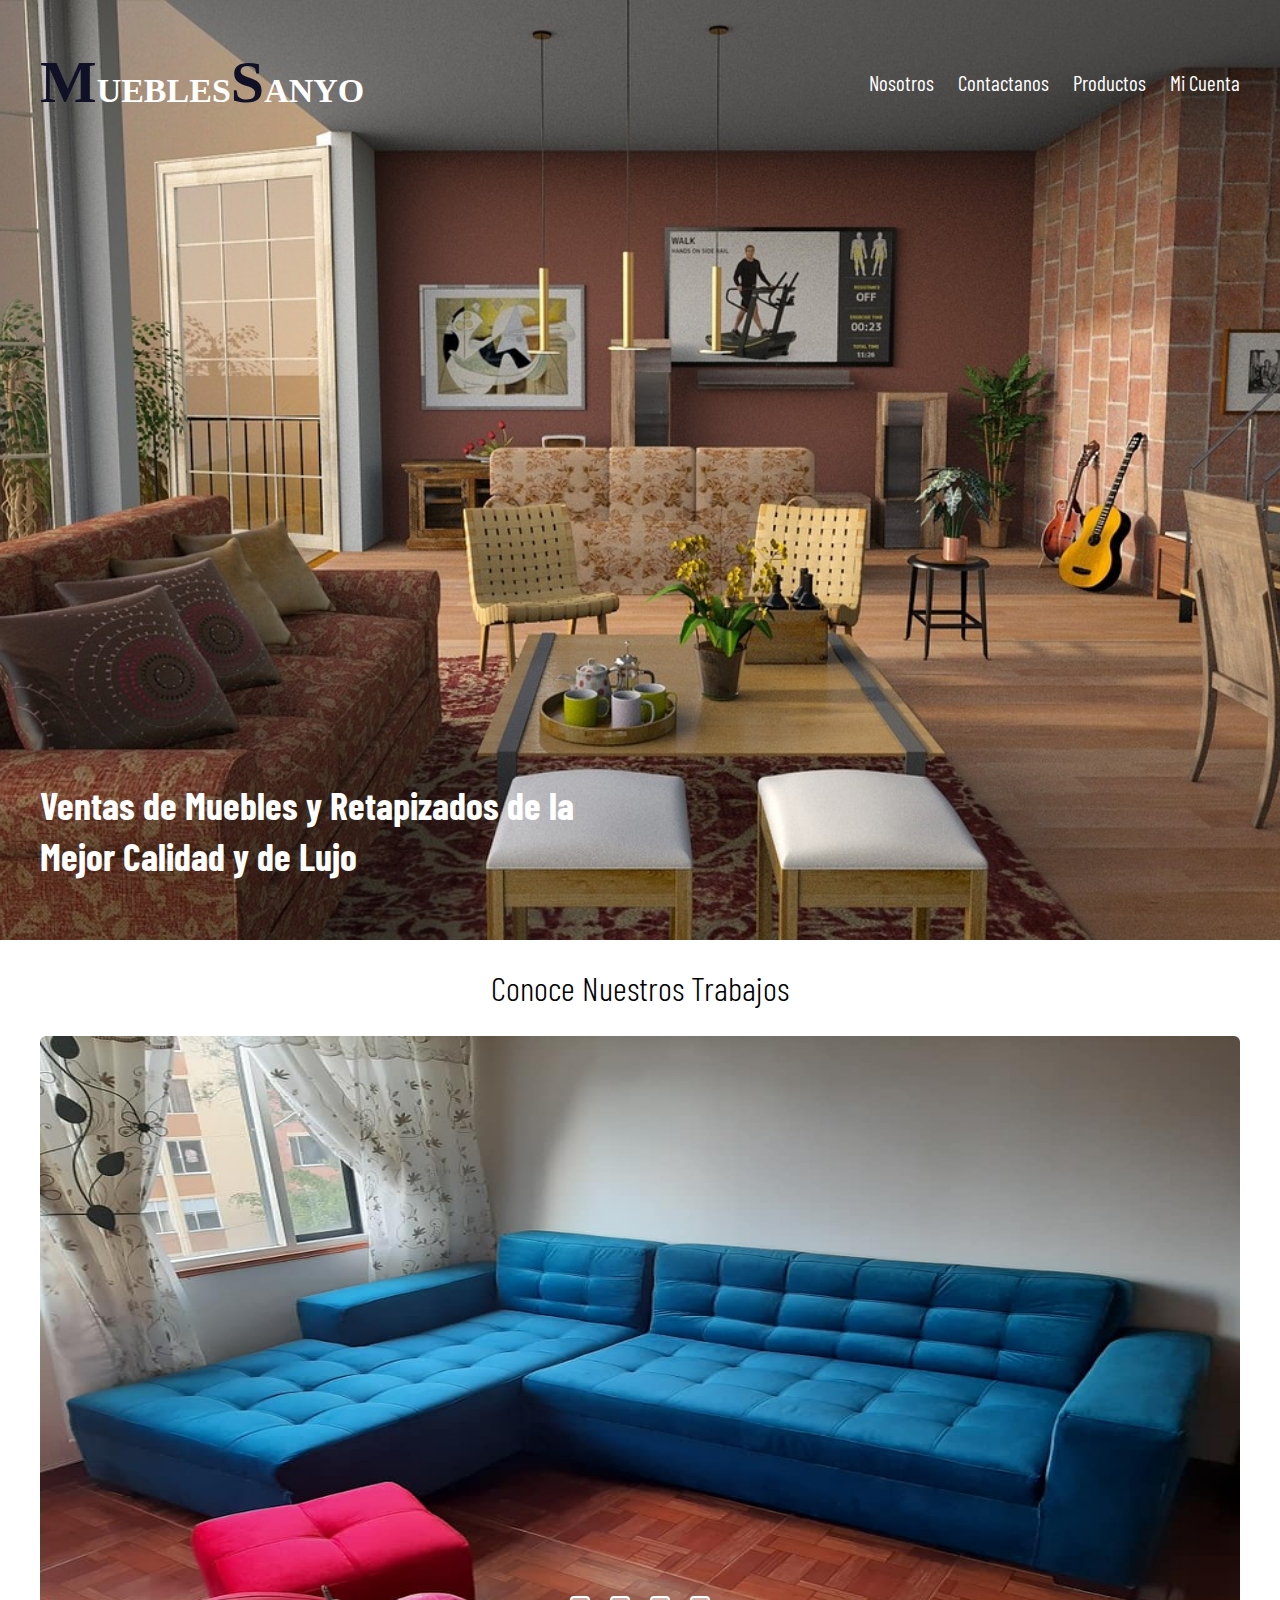
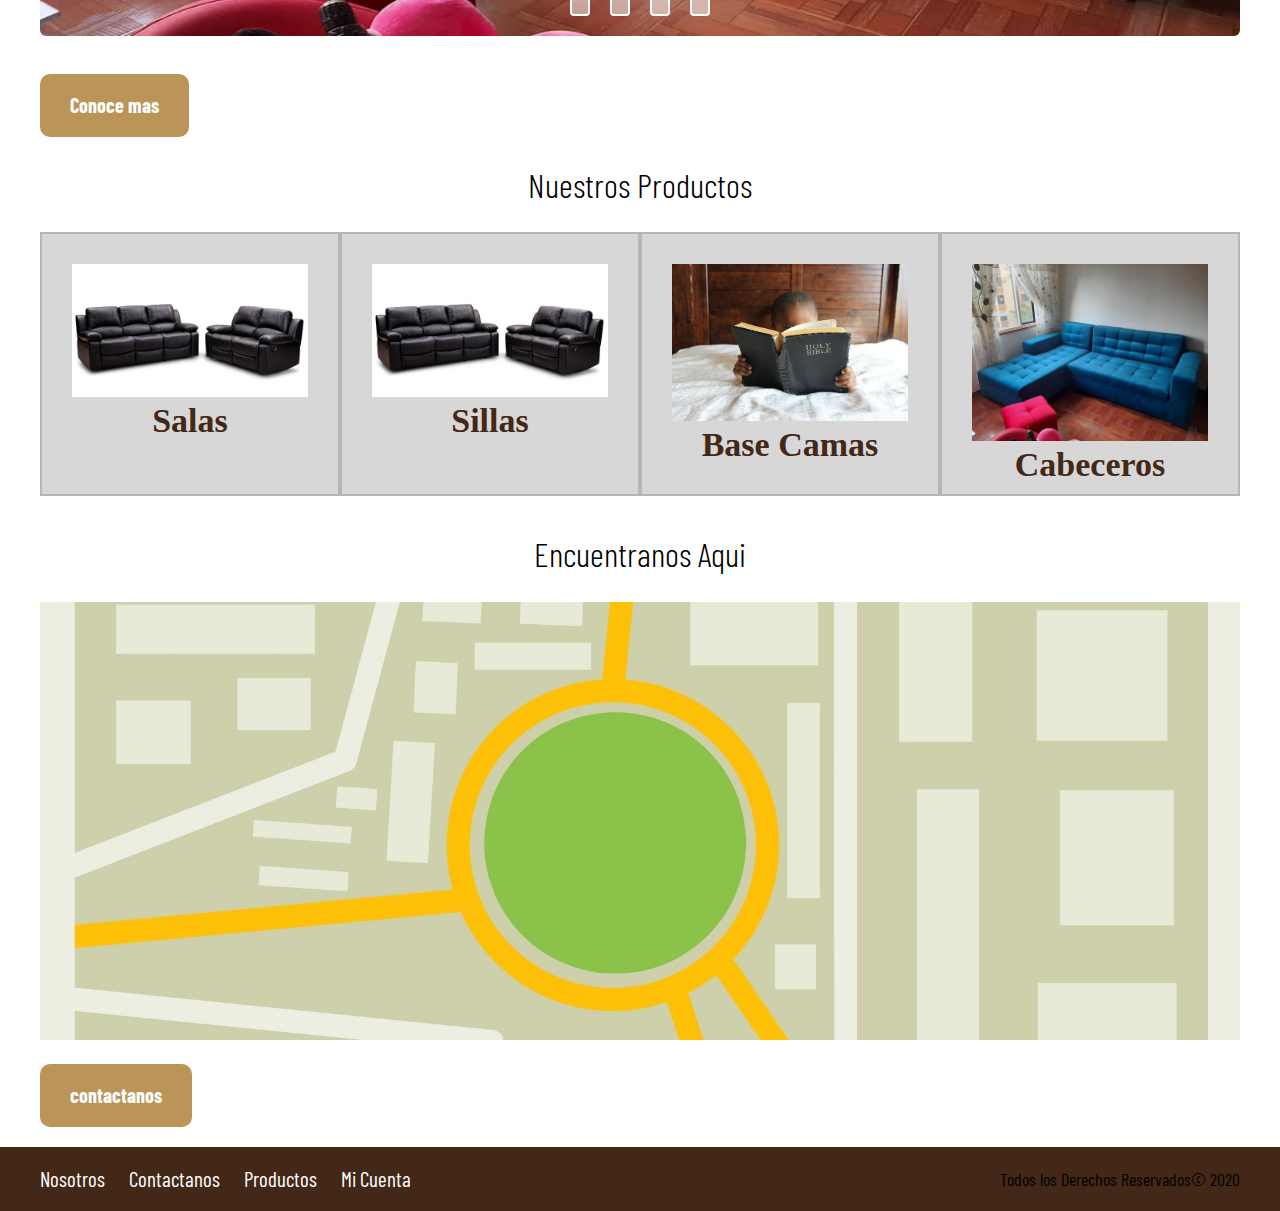
<file: index.html>
<!DOCTYPE html>
<html lang="en">

<head>
    <meta charset="UTF-8">
    <meta name="viewport"
        content="width=device-width, user-scalable=no, initial-scale=1.0, maximum-scale=1.0, minimum-scale=1.0">
    <title>Fabrica Sanyo</title>
    <link
        href="https://fonts.googleapis.com/css2?family=Barlow+Condensed:ital,wght@0,100;0,200;0,300;0,400;0,700;1,400&display=swap"
        rel="stylesheet">
    <link rel="stylesheet" href="css/Normalize.css">
    <!--materialeze enlace para los estilos-->
    <link rel="stylesheet" href="css/style.css">
</head>

<body>
    <header class="encabezado inicio">
        <div class="contenedor contenido-header">
            <div class="barra-inicio">
                <a href="/">
                    <div class="logo">
                        <h2>MUEBLES</h2>
                        <h2>SANYO</h2>
                    </div>
                </a>
                <!--
                <div class="mobile-menu">
                    en el href para enlazar a un id se coloca el numeral y luego el nombre del id 
                    <a href="#navegacion">
                        <img src="img/barras.svg" alt="icono menu">
                    </a>
                    
                </div>
                -->
                
                <nav class="navegacion">
                    <a href="#">Nosotros</a>
                    <a href="#">Contactanos</a>
                    <a href="#">Productos</a>
                    <a href="login.html">Mi Cuenta</a>
                </nav>
            </div>
            <h1>Ventas de Muebles y Retapizados de la<span>Mejor Calidad y de Lujo</span></h1>
        </div>
    </header>
    <!--seccion del slide de imagenes sobre nuestros trabajos-->

    <section class="seccion seccion-slide">
        <h2 class="fw-300  centrar-texto">Conoce Nuestros Trabajos</h2>
        <div class="container">
            <div class="contenedor container-all">
                <!--en esta seccion se utiliza para que cuando se seleccione la seccion pueda quedar estatica y no se nos mueva-->
                <input type="radio" id="1" name="imagen-del-slide" hidden>
                <input type="radio" id="2" name="imagen-del-slide" hidden>
                <input type="radio" id="3" name="imagen-del-slide" hidden>
                <input type="radio" id="4" name="imagen-del-slide" hidden>
                <!--esta seccion es donde se colocan las imageneb que se trasmitiran en el slide-->
                <div class="slide">
                    <div class="item-slide">
                        <img src="img/slide1.jpg">
                    </div>
                    <div class="item-slide">
                        <img src="img/slide2.jpg">
                    </div>
                    <div class="item-slide">
                        <img src="img/slide3.jpg">
                    </div>
                    <div class="item-slide">
                        <img src="img/slide4.jpg">
                    </div>
                </div>
                <!--esta son los iconos para correr a la imagen preferida-->
                <div class="paginacion-imagenes">
                    <label class="paginacion-item" for="1">
                        <img src="img/slide1.jpg">
                    </label>
                    <label class="paginacion-item" for="2">
                        <img src="img/slide2.jpg">
                    </label>
                    <label class="paginacion-item" for="3">
                        <img src="img/slide3.jpg">
                    </label>
                    <label class="paginacion-item" for="4">
                        <img src="img/slide4.jpg">
                    </label>
                </div>
            </div>
        </div>
        <div class="contenedor">
            <a href="#" class="boton ">
                Conoce mas  
            </a>
        </div>
        
    </section>
    <!-- Seccion De Productos-->
    <main class="contenedor seccion">
        <h2 class="centrar-texto fw-300"> Nuestros Productos</h2>
        <div class="seccion-productos">
            <a href="#">
                <div class="productos-sala">
                    <img src="img/mueble sala.jpg" alt="Imagen Salas">
                    <h2 class="centrar-texto">Salas</h2>
                </div>
            </a>

            <a href="#">
                <div class="productos-sala">
                    <img src="img/mueble sala.jpg" alt="imagen sillas">
                    <h2 class="centrar-texto">Sillas</h2>
                </div>
            </a>

            <a href="#">
                <div class="productos-sala">
                    <img src="img/slide4.jpg" alt="Imagen Base Camas">
                    <h2 class="centrar-texto">Base Camas</h2>
                </div>
            </a>

            <a href="#">
                <div class="productos-sala">
                    <img src="img/slide1.jpg" alt="Imagen Cabeceros">
                    <h2 class="centrar-texto">Cabeceros</h2>
                </div>
            </a>
        </div>
    </main>
    <section class="seccion">
        <h2 class="centrar-texto fw-300">Encuentranos Aqui</h2>
        
            <div class="encuentranos contenedor">
                <a href="#">
                    <img src="img/encuentranos.jpg" alt="encuentranos aqui">
                </a>
            </div>
        <div class="contenedor">
            <a href="#" class="boton boton-contactos">
                contactanos
            </a>
        </div>
    </section>
    <footer class="seccion seccion-footer">
        <div class="contenedor contenido-footer">
            <nav class="navegacion">
                <a href="">Nosotros</a>
                <a href="">Contactanos</a>
                <a href="">Productos</a>
                <a href="">Mi Cuenta</a>
            </nav>
            <p class="copyright">Todos los Derechos Reservados&copy; 2020</p>
        </div>
    </footer>

</body>

</html>
</file>
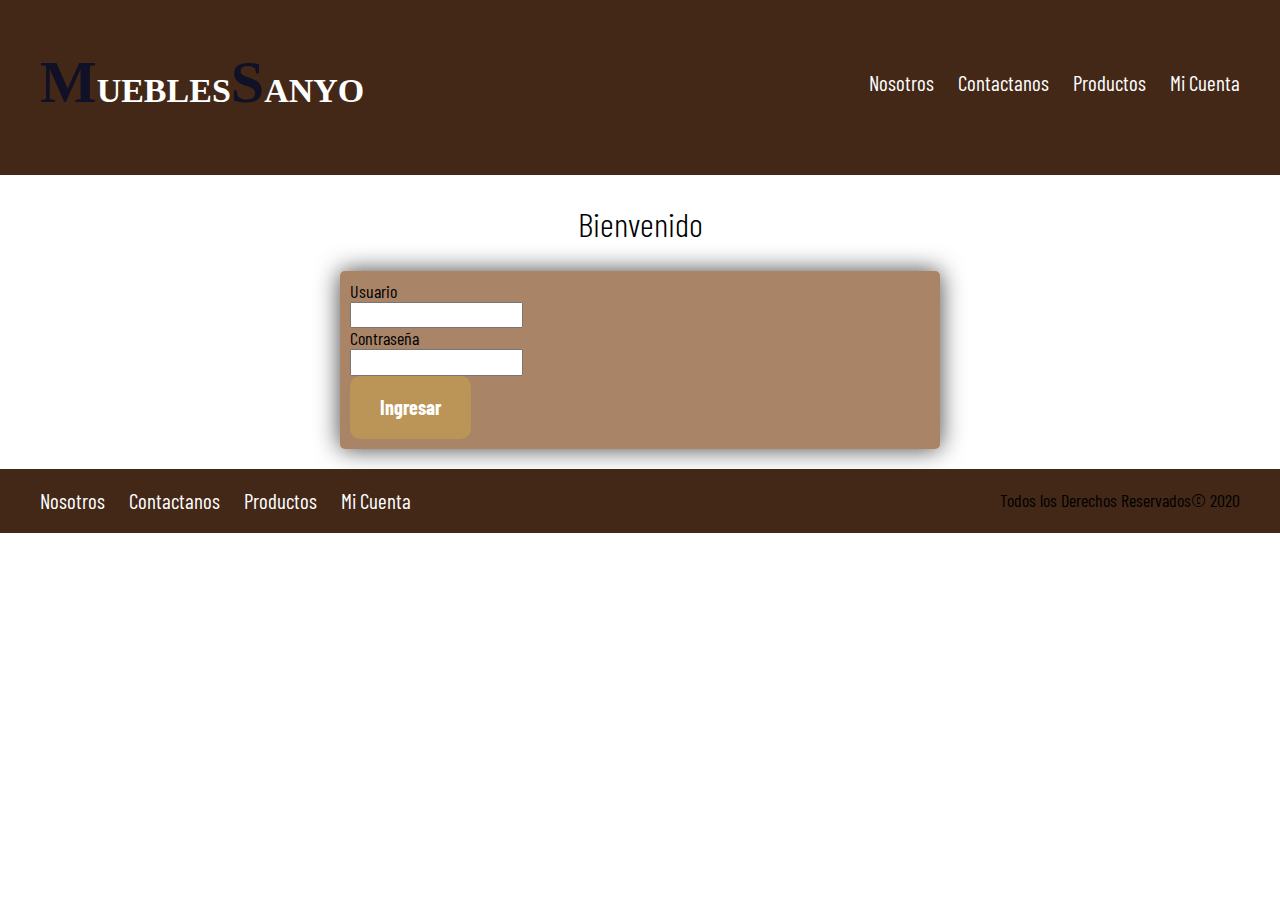
<file: login.html>
<!DOCTYPE html>
<html lang="en">

<head>
    <meta charset="UTF-8">
    <meta name="viewport"
        content="width=device-width, user-scalable=no, initial-scale=1.0, maximum-scale=1.0, minimum-scale=1.0">
    <title>Fabrica Sanyo</title>
    <link
        href="https://fonts.googleapis.com/css2?family=Barlow+Condensed:ital,wght@0,100;0,200;0,300;0,400;0,700;1,400&display=swap"
        rel="stylesheet">
    <link rel="stylesheet" href="css/Normalize.css">
    <!--materialeze enlace para los estilos-->
    <link rel="stylesheet" href="css/style.css">
</head>

<body>
    <header class="encabezado">
        <div class="contenedor contenido-header">
            <div class="barra-inicio">
                <a href="/">
                    <div class="logo">
                        <h2>MUEBLES</h2>
                        <h2>SANYO</h2>
                    </div>
                </a>
                <!--
                <div class="mobile-menu">
                    en el href para enlazar a un id se coloca el numeral y luego el nombre del id 
                    <a href="#navegacion">
                        <img src="img/barras.svg" alt="icono menu">
                    </a>
                    
                </div>
                -->
                
                <nav class="navegacion">
                    <a href="">Nosotros</a>
                    <a href="">Contactanos</a>
                    <a href="">Productos</a>
                    <a href="">Mi Cuenta</a>
                </nav>
            </div>
        </div>
    </header>
    <!--seccion del slide de imagenes sobre nuestros trabajos-->
    <main class="contenedor seccion">
        <h2 class="centrar-texto fw-300">Bienvenido</h2>
        <div class="contenedor_login">
            <form action="conexion.php" method="post">
                    <div class="section_login">
                        <label for="usuario" id="usuario">Usuario</label>
                    </div>
                    <div class="section_login">
                        <input type="text" id="usuario" name="usuario">
                    </div>
                    <div class="section_login">
                        <label for="contraseña" id="contraseña">Contraseña</label>
                    </div>
                    <div class="section_login">
                        <input type="password" name="contraseña" id="contraseña">
                    </div>
                    <input type="submit" value="Ingresar" class="boton">
            </form>
        </div>
    </main>
    <footer class="seccion seccion-footer">
        <div class="contenedor contenido-footer">
            <nav class="navegacion">
                <a href="">Nosotros</a>
                <a href="">Contactanos</a>
                <a href="">Productos</a>
                <a href="">Mi Cuenta</a>
            </nav>
            <p class="copyright">Todos los Derechos Reservados&copy; 2020</p>
        </div>
    </footer>

    <?php
    require(/controller/conexion.php);
    if (isset($_POST["enviar"])) {
        for ($i=0; $i < count($user);  $i++){
            if ($_POST["usuario"]==$user[$i] && $pass[$i]==$_POST["contraseña"] && $rol[$i]==1) {
                header('location: /index.html');
            }elseif ($_POST["usuario"]==$user[$i] && $pass[$i]==$_POST["contraseña"] && $rol[$i]==2) {
                header('location: /login.html');
            }
        }
    }
    
    
    ?>

</body>

</html>
</file>
<file: css/style.css>
html {
  font-size: 62.5%; /** Reset para REMS - 62.5% = 10px de 16 px**/
}

/** globales**/
a {
  text-decoration: none;
}
body {
  font-family: "Barlow Condensed", sans-serif;
  font-size: 1.8rem;
}

.contenedor {
  width: 95%;
  max-width: 120rem;
  margin: 0 auto;
}
h1 {
  font-size: 3.8rem;
}
h2 {
  font-size: 3.4rem;
}
h3 {
  font-size: 3rem;
}
h4 {
  font-size: 2.6;
}
img {
  max-width: 100%;
}
/**utilidades**/
.seccion {
  margin-top: 2rem;
  margin-bottom: 2rem;
}
.fw-300 {
  font-weight: 300;
}
.centrar-texto {
  text-align: center;
}

.boton {
  text-align: center;
  background-color: #bb9457;
  text-decoration: none;
  font-weight: 700;
  font-size: 2rem;
  padding: 2rem 3rem;
  color: #ffffff;
  display: block;
  border-radius: 1rem ;
  border: none;
  max-height: 8rem;
}
.boton:hover {
  color: #6f1d1b;
  background-color: #ffe6a7;
  cursor: pointer;
}

@media (min-width: 768px) {
  .boton {
    display: inline-block;
  }
}
/** header*/
.encabezado.inicio {
  background-image: url(../img/inicio.jpg);
  background-position: center center;
  background-size: cover;
  height: 100vh;
  min-height: 60rem;
}
.encabezado {
  background: #432818;
  padding: 1rem 0 3rem 0;
}
.contenido-header {
  height: 100%;
  display: flex;
  flex-direction: column;
  justify-content: space-between;
  text-align: center;
}
@media (min-width: 768px) {
  .contenido-header {
    text-align: left;
  }
}
.contenido-header h2 {
  padding-left: 6rem;
}
.contenido-header h2:last-of-type {
  padding: 0;
}
@media (min-width: 768px) {
  .contenido-header h2 {
    padding: 0;
  }
}
.contenido-header h1 {
  color: rgb(0, 0, 0);
}
@media (min-width: 768px) {
  .contenido-header h1 {
    color: rgb(255, 255, 255);
  }
}
.contenido-header h1 span {
  display: block;
  line-height: 1.5;
}
.logo {
  display: flex;
  justify-content: flex-start;
  font-family: "Bangers", cursive;
  color: rgba(255, 255, 255, 1);
  margin-top: -2rem;
}

.logo h2::first-letter {
  font-size: 6rem;
  color: rgb(16, 16, 39);
}
.barra-inicio {
  padding-top: 3rem;
}
@media (min-width: 768px) {
  .barra-inicio {
    display: flex;
    justify-content: space-between;
    align-items: center;
  }
}
/** navegacion**/

.navegacion a {
  margin-right: 2rem;
  padding-bottom: 2rem;
  color: rgba(255, 255, 255, 1);
  font-size: 2.1rem;
  display: block;
}
.navegacion a:hover{
  color:#ffe6a7;
  text-decoration: underline;
}
@media (min-width: 768px) {
  .navegacion a {
    display: inline-block;
    margin-right: 2rem;
  }
  .navegacion a:last-of-type {
    margin: 0;
  }
}

/** Mobile menu de hamburguesa 

.mobile-menu img {
  width: 5rem;
}
@media (min-width: 768px) {
  .mobile-menu {
    display: none;
  }
}

.navegacion {
  display: none;
}

.navegacion:target {
  display: block;
}

@media (min-width: 768px) {
  .navegacion {
    display: block;
  }
}
**/
/** nuestros trabajos , seccion slide**/
.container {
  display: flex;
  align-items: center;
  justify-content: center;
  padding-bottom: 3.8rem;
}

.container-all {
  position: relative;
  border-radius: 0.6rem;
  overflow: hidden;
}
.slide {
  display: flex;
  transform: translate3d(0, 0, 0, 0);
  transition: all 300ms;
  animation-name: autoplay;
  animation-duration: 30s;
  animation-direction: alternate;
  animation-fill-mode: forwards;
  animation-iteration-count: infinite;
}

.item-slide {
  position: relative;
  display: flex;
  flex-direction: column;
  flex-shrink: 0;
  flex-grow: 0;
  max-width: 100%;
  background-image: center center;
  width: 2000vh;
}
@media (min-width: 768px) {
  .item-slide img {
    max-height: 100%;
    height: 60rem;
  }
}
.paginacion-imagenes {
  position: absolute;
  bottom: 2rem;
  left: 0;
  display: flex;
  flex-wrap: wrap;
  align-items: center;
  justify-content: center;
  width: 100%;
}
.paginacion-item {
  display: flex;
  flex-direction: column;
  align-items: center;
  border: 0.2rem solid white;
  width: 1.6rem;
  height: 1.6rem;
  border-radius: 0.4rem;
  overflow: hidden;
  cursor: pointer;
  background: rgba(255, 255, 255, 0.5);
  margin: 0 1rem;
  text-align: center;
  transition: all 300ms;
}
.paginacion-item:hover {
  transform: scale(2);
}
.paginacion-item img {
  display: inline-block;
  max-width: none;
  height: 100%;
  transform: scale(1);
  opacity: 0;
  transition: all 300ms;
}
.paginacion-item:hover img {
  opacity: 1;
  transform: scale(1);
}

/** eventos del slide**/
input[id="1"]:checked ~ .slide {
  animation: none;
  transform: translate3d(0, 0, 0);
}

input[id="1"]:checked ~ .paginacion-imagenes .paginacion-item[for="1"] {
  background: #ffffff;
}

input[id="2"]:checked ~ .slide {
  animation: none;
  transform: translate3d(calc(-100% * 1), 0, 0);
}

input[id="2"]:checked ~ .paginacion-imagenes .paginacion-item[for="2"] {
  background: #ffffff;
}

input[id="3"]:checked ~ .slide {
  animation: none;
  transform: translate3d(calc(-100% * 2), 0, 0);
}

input[id="3"]:checked ~ .paginacion-imagenes .paginacion-item[for="3"] {
  background: #ffffff;
}

input[id="4"]:checked ~ .slide {
  animation: none;
  transform: translate3d(calc(-100% * 3), 0, 0);
}

input[id="4"]:checked ~ .paginacion-imagenes .paginacion-item[for="4"] {
  background: #ffffff;
}
/* esta funcion es para darle la funcionalidad a la animacion*/
@keyframes autoplay {
  25% {
    /* esta realiza el movimiento horizontal que se desea*/
    transform: translate3d(calc(-100% * 0), 0, 0);
  }

  50% {
    transform: translate3d(calc(-100% * 1), 0, 0);
  }

  75% {
    transform: translate3d(calc(-100% * 2), 0, 0);
  }

  100% {
    transform: translate3d(calc(-100% * 3), 0, 0);
  }
}

/** Main de productos **/

@media (min-width: 768px) {
  .seccion-productos {
    display: grid;
    grid-template-columns: repeat(4, 1fr);
    flex-wrap: wrap;
  }
}
.productos-sala {
  max-height: 20rem;
  background-color: #d8d7d7;
  padding: 3rem;
  border: 2px #b5b5b5 solid;
  margin-bottom: 1rem;
}
@media (min-width: 768px) {
  .productos-sala {
    flex: 0 0 calc(33.3% - 2rem);
  }
}
.productos-sala:hover {
  background-color: #c1c1c1;
}
.productos-sala h2 {
  font-family: fantasy;
  color: #432818;
  margin-top: 0;
}
/** Seccion contactanos **/
.encuentranos {
  margin-bottom: 2rem;
}

/** seccion footer **/
.seccion-footer {
  background-color: #432818;
  margin: 0;
}
.contenido-footer {
  display: flex;
  justify-content: space-between;
  align-items: center;
}
.contenido-footer nav {
  display: none;
}
@media (min-width: 768px) {
  .contenido-footer nav {
    display: block;
    padding-top: 2rem;
  }
}

/*Login*/
.contenedor_login{
  max-width: 60rem;
  background-color: #a98467;
  padding: 1rem;
  display: flex;
  flex-direction: column;
  margin: 0 25%;
  border-radius: .5rem;
  -webkit-box-shadow: 0px 0px 24px 0px rgba(0,0,0,0.75);
  -moz-box-shadow: 0px 0px 24px 0px rgba(0,0,0,0.75);
  box-shadow: 0px 0px 24px 0px rgba(0,0,0,0.75);
}
</file>
